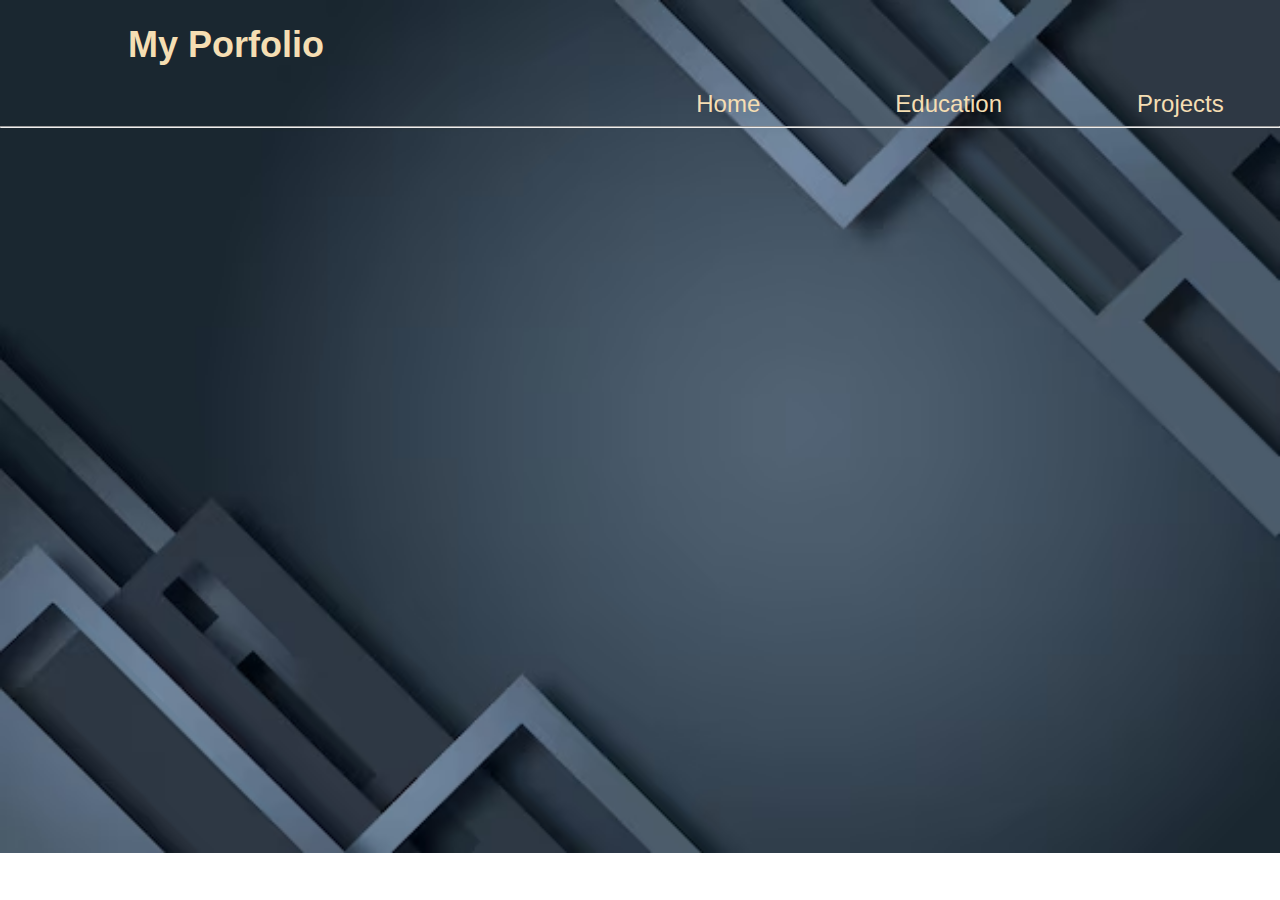
<file: index.html>
<!DOCTYPE html>
<html lang="en">
<head>
    <meta charset="UTF-8">
    <meta name="viewport" content="width=device-width, initial-scale=1.0">
    <title>My Portfolio</title>
    <link rel="stylesheet" href="style.css">
    <link rel="shortcut icon" href="/images/x-icon.jpg" type="image/x-icon">
</head>
<body id="body-index">
    <header id="header">
        <h1>My Porfolio</h1>
    </header>
    <div id="menu">
        <a href="index.html" id="home" class="menu" style="color: wheat;">Home</a>
        <a href="education.html" id="education" class="menu" target="_blank" style="color: wheat;">Education</a>
        <a href="projects.html" id="projects" class="menu" target="_blank" style="color: wheat;">Projects</a>
    </div>
    <hr>

    
    

    <script src="script.js"></script>    
</body>
</html>
</file>
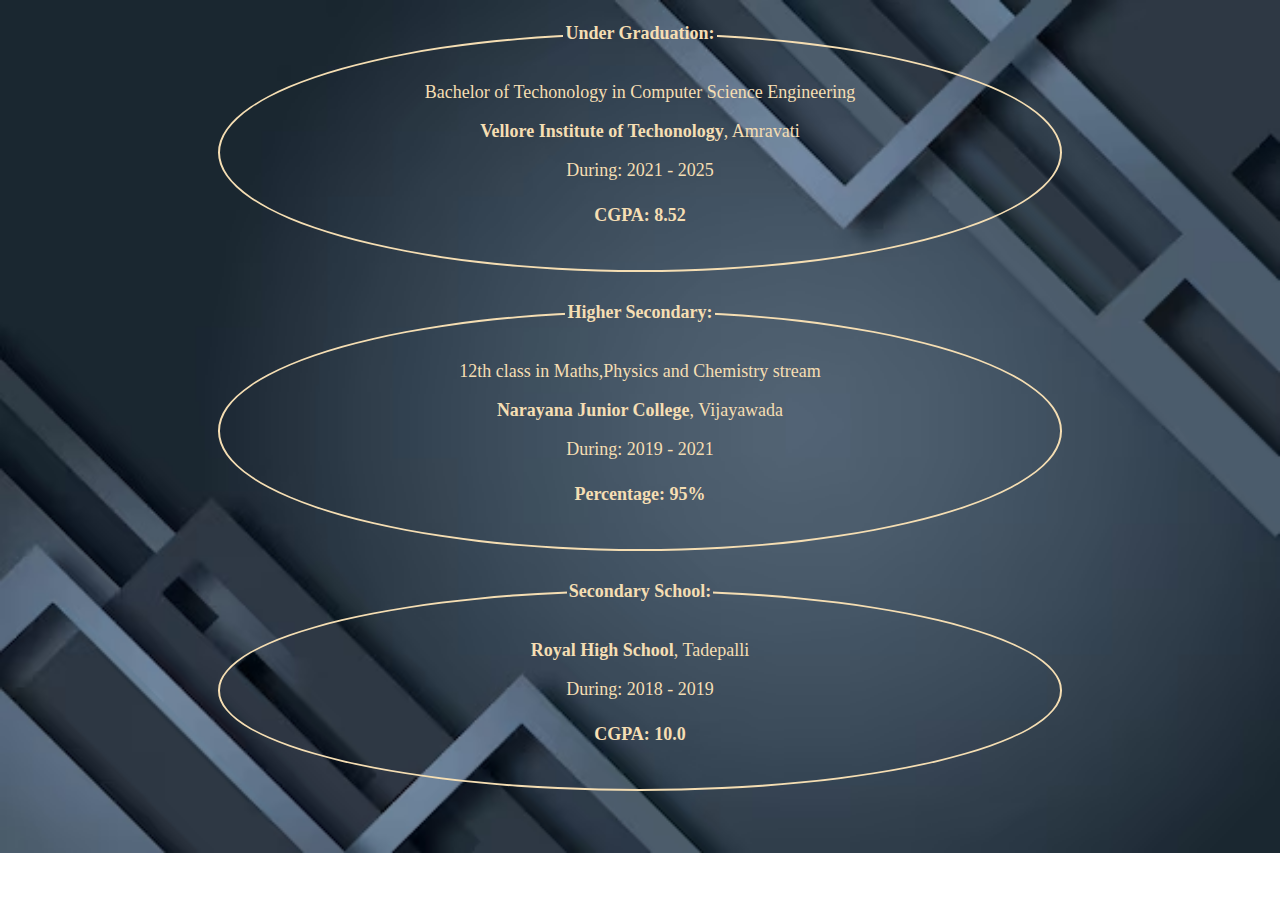
<file: education.html>
<!DOCTYPE html>
<html lang="en">
<head>
    <meta charset="UTF-8">
    <meta name="viewport" content="width=device-width, initial-scale=1.0">
    <title>Education Details</title>
    <link rel="shortcut icon" href="images/book.jpeg" type="image/x-icon">
    <link rel="stylesheet" href="style.css">
</head>
<body class="edubody">
    <section id="sec1">
        <fieldset id="fieldset">
            <legend id="leg"><b>Under Graduation:</b></legend>
            <p>Bachelor of Techonology in Computer Science Engineering</p>
            <p><strong>Vellore Institute of Techonology</strong>, Amravati</p>
            <p>During: 2021 - 2025</p>

            <h4>CGPA: 8.52</h4>
        </fieldset>
    </section>

    <section id="sec2">
        <fieldset id="fieldset">
            <legend id="leg"><b>Higher Secondary:</b></legend>
            <p>12th class in Maths,Physics and Chemistry stream</p>
            <p><strong>Narayana Junior College</strong>, Vijayawada</p>
            <p>During: 2019 - 2021</p>
            <h4>Percentage: 95%</h4>
        </fieldset>
    </section>

    <section id="sec3">
        <fieldset id="fieldset">
            <legend id="leg"><b>Secondary School:</b></legend>
            <p><strong>Royal High School</strong>, Tadepalli</p>
            <p>During: 2018 - 2019</p>
            <h4>CGPA: 10.0</h4>
        </fieldset>
    </section>
            

    </div>
    <script src="script.js"></script>
</body>
</html>
</file>
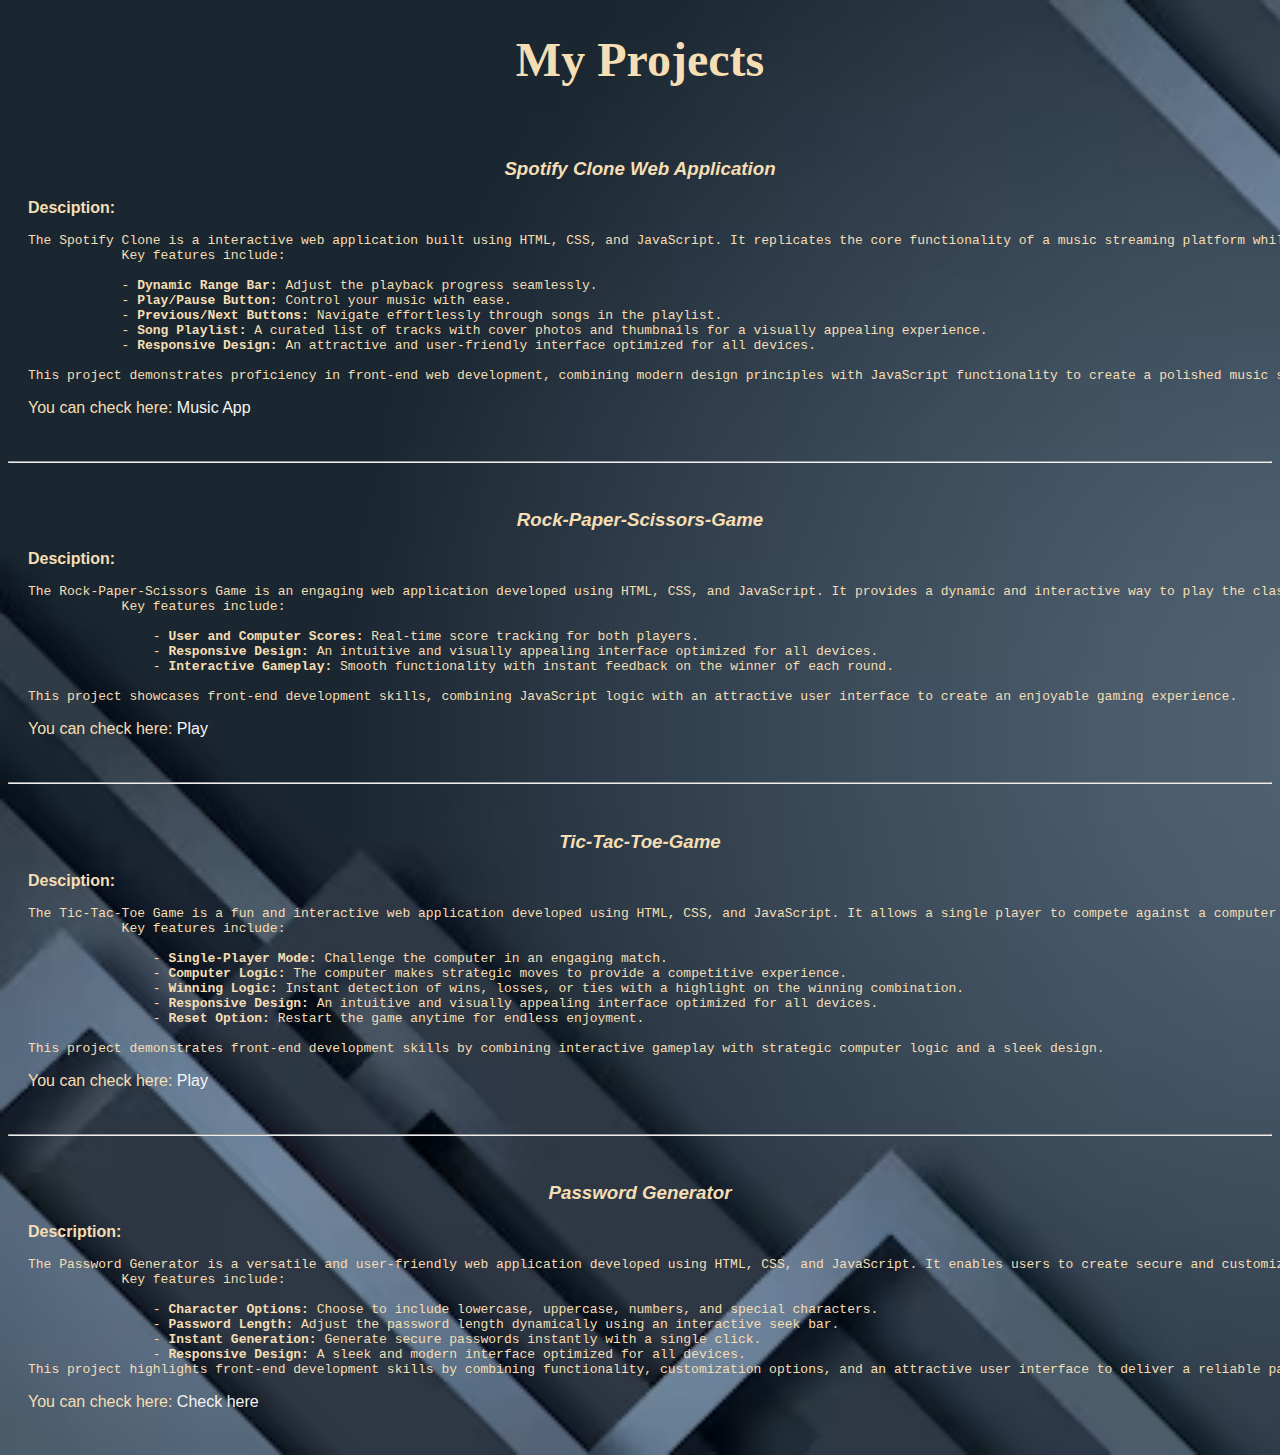
<file: projects.html>
<!DOCTYPE html>
<html lang="en">
<head>
    <meta charset="UTF-8">
    <meta name="viewport" content="width=device-width, initial-scale=1.0">
    <title>Projects</title>
    <link rel="shortcut icon" href="images/code.jpeg" type="image/x-icon">
    <link rel="stylesheet" href="style.css">
</head>
<body class="body">

    <main>
        <h1 id="h1h">My Projects</h1>
        <div class="projects">
            <h3 class="title"><b>Spotify Clone Web Application</b></h3>
            <p><strong>Desciption:</strong></p>
            <pre>The Spotify Clone is a interactive web application built using HTML, CSS, and JavaScript. It replicates the core functionality of a music streaming platform while offering an engaging user interface. 
            Key features include:  
                
            - <b>Dynamic Range Bar:</b> Adjust the playback progress seamlessly.  
            - <b>Play/Pause Button:</b> Control your music with ease.  
            - <b>Previous/Next Buttons:</b> Navigate effortlessly through songs in the playlist.  
            - <b>Song Playlist:</b> A curated list of tracks with cover photos and thumbnails for a visually appealing experience.  
            - <b>Responsive Design:</b> An attractive and user-friendly interface optimized for all devices.  

This project demonstrates proficiency in front-end web development, combining modern design principles with JavaScript functionality to create a polished music streaming experience.</pre>
            <p>You can check here:
            <a id="linked" href="https://ahmedshaik07.github.io/music_app-clone/" target="_blank">Music App</a></p>
        </div>
        <hr>

        <div class="projects">
            <h3 class="title"><b>Rock-Paper-Scissors-Game</b></h3>
            <p><strong>Desciption:</strong></p>
            <pre>The Rock-Paper-Scissors Game is an engaging web application developed using HTML, CSS, and JavaScript. It provides a dynamic and interactive way to play the classic game against a computer opponent. 
            Key features include:  
                
                - <b>User and Computer Scores:</b> Real-time score tracking for both players.  
                - <b>Responsive Design:</b> An intuitive and visually appealing interface optimized for all devices.  
                - <b>Interactive Gameplay:</b> Smooth functionality with instant feedback on the winner of each round.  
                
This project showcases front-end development skills, combining JavaScript logic with an attractive user interface to create an enjoyable gaming experience.</pre>
<p>You can check here: 
    <a href="https://ahmedshaik07.github.io/Rock-Paper-Scissors-Game/" id="linked" target="_blank">Play</a>
</p>
        </div>
        <hr>

        <div class="projects">
            <h3 class="title"><b>Tic-Tac-Toe-Game</b></h3>
            <p><strong>Desciption:</strong></p>
            <pre>The Tic-Tac-Toe Game is a fun and interactive web application developed using HTML, CSS, and JavaScript. It allows a single player to compete against a computer opponent with smooth gameplay. 
            Key features include:  
                
                - <b>Single-Player Mode:</b> Challenge the computer in an engaging match.  
                - <b>Computer Logic:</b> The computer makes strategic moves to provide a competitive experience.  
                - <b>Winning Logic:</b> Instant detection of wins, losses, or ties with a highlight on the winning combination.  
                - <b>Responsive Design:</b> An intuitive and visually appealing interface optimized for all devices.  
                - <b>Reset Option:</b> Restart the game anytime for endless enjoyment.  
                
This project demonstrates front-end development skills by combining interactive gameplay with strategic computer logic and a sleek design.</pre>
                <p>You can check here:
                    <a href="https://ahmedshaik07.github.io/Tic-Tac-Toe-Game/" id="linked" target="_blank">Play</a>
                </p>      
        </div>
        <hr>

        <div class="projects">
            <h3 class="title"><b>Password Generator</b></h3>
            <p><strong>Description:</strong></p>
            <pre>The Password Generator is a versatile and user-friendly web application developed using HTML, CSS, and JavaScript. It enables users to create secure and customizable passwords with ease. 
            Key features include:

                - <b>Character Options:</b> Choose to include lowercase, uppercase, numbers, and special characters.
                - <b>Password Length:</b> Adjust the password length dynamically using an interactive seek bar.
                - <b>Instant Generation:</b> Generate secure passwords instantly with a single click.
                - <b>Responsive Design:</b> A sleek and modern interface optimized for all devices.
This project highlights front-end development skills by combining functionality, customization options, and an attractive user interface to deliver a reliable password generation tool.</pre>
                <p>You can check here:
                    <a href="https://ahmedshaik07.github.io/password-generator/" id="linked" target="_blank">Check here</a>
                </p>
</div>
    </main>
    <script src="script.js"></script>
</body>
</html>
</file>
<file: style.css>
#header{
    text-align: left;
    padding-left: 10vmax;
    color: wheat;
    font-family: 'Trebuchet MS', 'Lucida Sans Unicode', 'Lucida Grande', 'Lucida Sans', Arial, sans-serif;
    font-size: large;
    display: flex;
}

#body-index{
    margin: 0;
    padding: 0;
    width: 100%;
    background-image: -webkit-image-set("images/bgpic.avif");
    background-repeat: no-repeat;
    background-size: cover;
}

#footer{
    background-color: grey;
    position: absolute;
    bottom: 0;
    left: 0;
    width: 98.5%;
    color: white;
    text-align: center;
    padding: 10px;

}

#menu{
    display: flex;
    gap: 15vh;
    font-size: x-large;
    padding-left: 50%;
    font-family:'Trebuchet MS', 'Lucida Sans Unicode', 'Lucida Grande', 'Lucida Sans', Arial, sans-serif;
    justify-content: center;  
}

.edubody{    
    display: flex;
    text-align: center;
    background-image: -webkit-image-set("images/bgpic.avif");
    background-repeat: no-repeat;
    background-size: cover;
    color: wheat;
    flex-direction: column;
    align-items: center;
  
}

#fieldset{
    width: 800px;
    text-align: center;
    padding: 20px;
    border: 2px solid wheat;
    font-size: large;
    transition: all 0.4s;
    border-radius: 50%;

}

#h1h{
    text-align: center;
    color: revert;
    font-size: xxx-large;
    color: wheat;
}

.projects{
    
    margin: 0;
    padding: 20px;
    color: wheat;
    font-family: 'Gill Sans', 'Gill Sans MT', Calibri, 'Trebuchet MS', sans-serif;

}

a{
    text-decoration: none;
    color: whitesmoke;
}

.body{
    
    background-image: -webkit-image-set("images/bgpic.avif");
    background-repeat: no-repeat;
    background-size: cover;
    
}

.title{
    text-align: center;
    font-family: 'Trebuchet MS', 'Lucida Sans Unicode', 'Lucida Grande', 'Lucida Sans', Arial, sans-serif;
    font-style: italic;  
}

section{
    margin: 15px;
}
</file>
